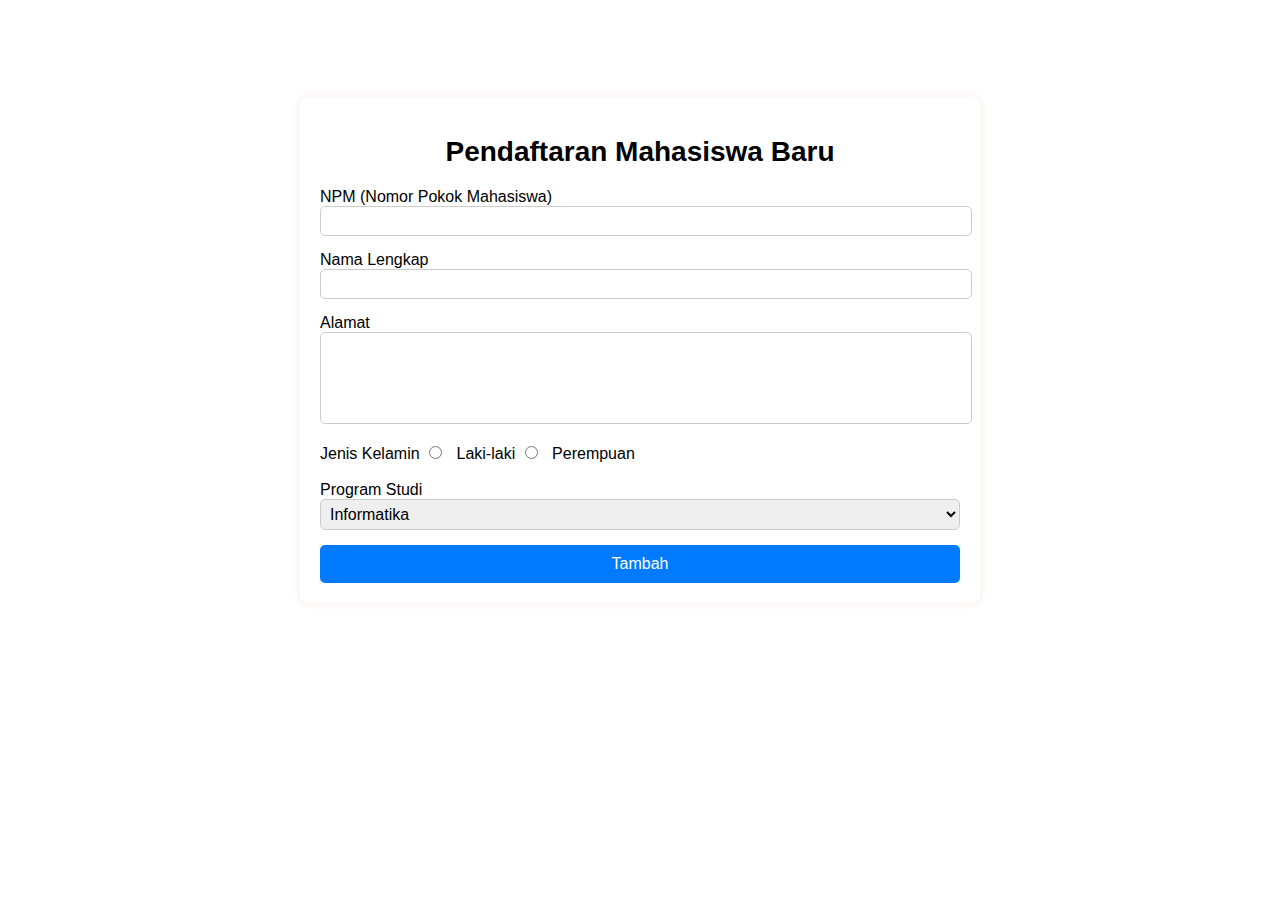
<file: Tugas 2_Aditya Pratama Putra/Form pendaftaran/index.html>
<!DOCTYPE html>
<html lang="id">
  <head>
    <meta charset="UTF-8" />
    <meta name="viewport" content="width=device-width, initial-scale=1.0" />
    <title>Pendaftaran Mahasiswa Baru</title>
    <link rel="stylesheet" href="Style.css" />
  </head>
  <body>
    <div class="container">
      <h1 class="main">Pendaftaran Mahasiswa Baru</h1>
      <form action="">
        <label for="npm">NPM (Nomor Pokok Mahasiswa)</label>
        <input type="text" id="npm" name="npm" required />

        <label for="nama">Nama Lengkap</label>
        <input type="text" id="nama" name="nama" required />

        <label for="alamat">Alamat</label>
        <textarea id="alamat" name="alamat" required></textarea>

        <label>Jenis Kelamin</label>
        <input type="radio" name="jenis_kelamin" value="Laki-laki" required />
        Laki-laki
        <input type="radio" name="jenis_kelamin" value="Perempuan" required />
        Perempuan
        <br /><br />
        <label for="prodi">Program Studi</label>
        <select id="prodi" name="prodi" required>
          <option value="Informatika">Informatika</option>
          <option value="Sistem Informasi">Sistem Informasi</option>
        </select>

        <button type="submit">Tambah</button>
      </form>
    </div>
  </body>
</html>
</file>
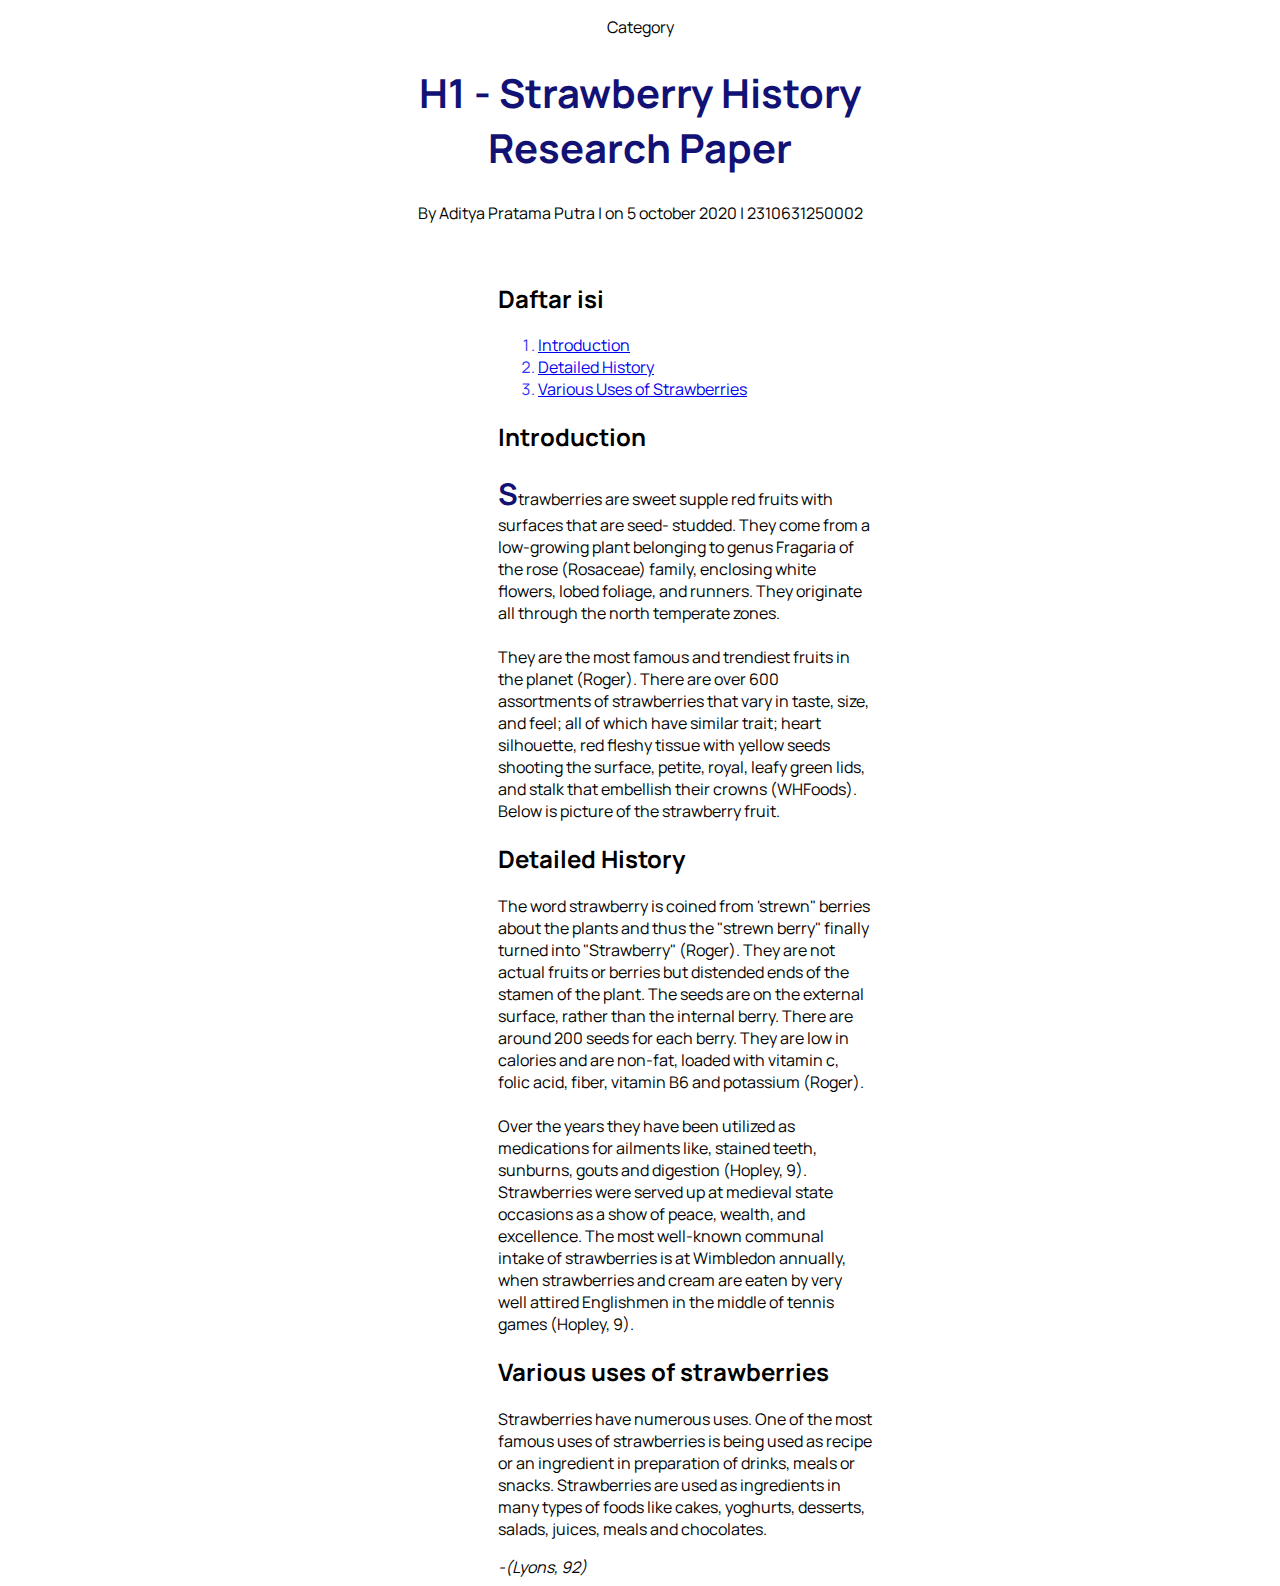
<file: Tugas 1_Aditya Pratama Putra/main.html>
<!DOCTYPE html>
<html lang="en">
<head>
    <meta charset="UTF-8">
    <meta name="viewport" content="width=device-width, initial-scale=1.0">
    <title>Tugas 1</title>
    <link rel="stylesheet" href="Style.css ">
</head>
<body>
    <p class="kategori">Category</p>
    <h1>H1 - Strawberry History<br>Research Paper </h1>
    <p class="nama">By Aditya Pratama Putra | on 5 october 2020 | 2310631250002</p>
<br>
    <div>
    <h2>Daftar isi</h2>
        <ol>
         <li class="ol"><a href="#Introduction">Introduction</a> </li>
         <li class="ol"><a href="#Detailed_history">Detailed History</a></li>
         <li class="ol"><a href="#Various">Various Uses of Strawberries</a></li>
        </ol>
    </div>
    <div class="intro">
        <h2 id="Introduction">Introduction</h2>
        <p class="isi"><b class="es">S</b>trawberries are sweet supple red fruits with surfaces that 
            are seed- studded. They come from a low-growing plant belonging to genus Fragaria of the 
            rose (Rosaceae) family, enclosing white flowers, lobed foliage, and runners. They originate 
            all through the north temperate zones.<br><br>They are the most famous and trendiest fruits 
            in the planet (Roger). There are over 600 assortments of strawberries that vary in taste, 
            size, and feel; all of which have similar trait; heart silhouette, red fleshy tissue with 
            yellow seeds shooting the surface, petite, royal, leafy green lids, and stalk that embellish 
            their crowns (WHFoods). Below is picture of the strawberry fruit.
            
            </p>
    </div>

    <div class="intro">
        <h2 id="Detailed_history">Detailed History</h2>
        <p class="isi">The word strawberry is coined from 'strewn" berries about the plants and thus 
            the "strewn berry" finally turned into "Strawberry" (Roger). They are not actual fruits 
            or berries but distended ends of the stamen of the plant. The seeds are on the external 
            surface, rather than the internal berry. There are around 200 seeds for each berry. They 
            are low in calories and are non-fat, loaded with vitamin c, folic acid, fiber, vitamin B6 
            and potassium (Roger).<br> <br> Over the years they have been utilized as medications for 
            ailments like, stained teeth, sunburns, gouts and digestion (Hopley, 9). Strawberries were 
            served up at medieval state occasions as a show of peace, wealth, and excellence. The most 
            well-known communal intake of strawberries is at Wimbledon annually, when strawberries and 
            cream are eaten by very well attired Englishmen in the middle of tennis games (Hopley, 9).
            </p>
    </div>

    <div class="intro">
        <h2 id="Various">Various uses of strawberries</h2>
        <p class="isi">Strawberries have numerous uses. One of the most famous uses of strawberries is 
            being used as recipe or an ingredient in preparation of drinks, meals or snacks. 
            Strawberries are used as ingredients in many types of foods like cakes, yoghurts, 
            desserts, salads, juices, meals and chocolates.
        </p>
        <cite>-(Lyons, 92)</cite>
    </div>



    
</body>
</html>
</file>
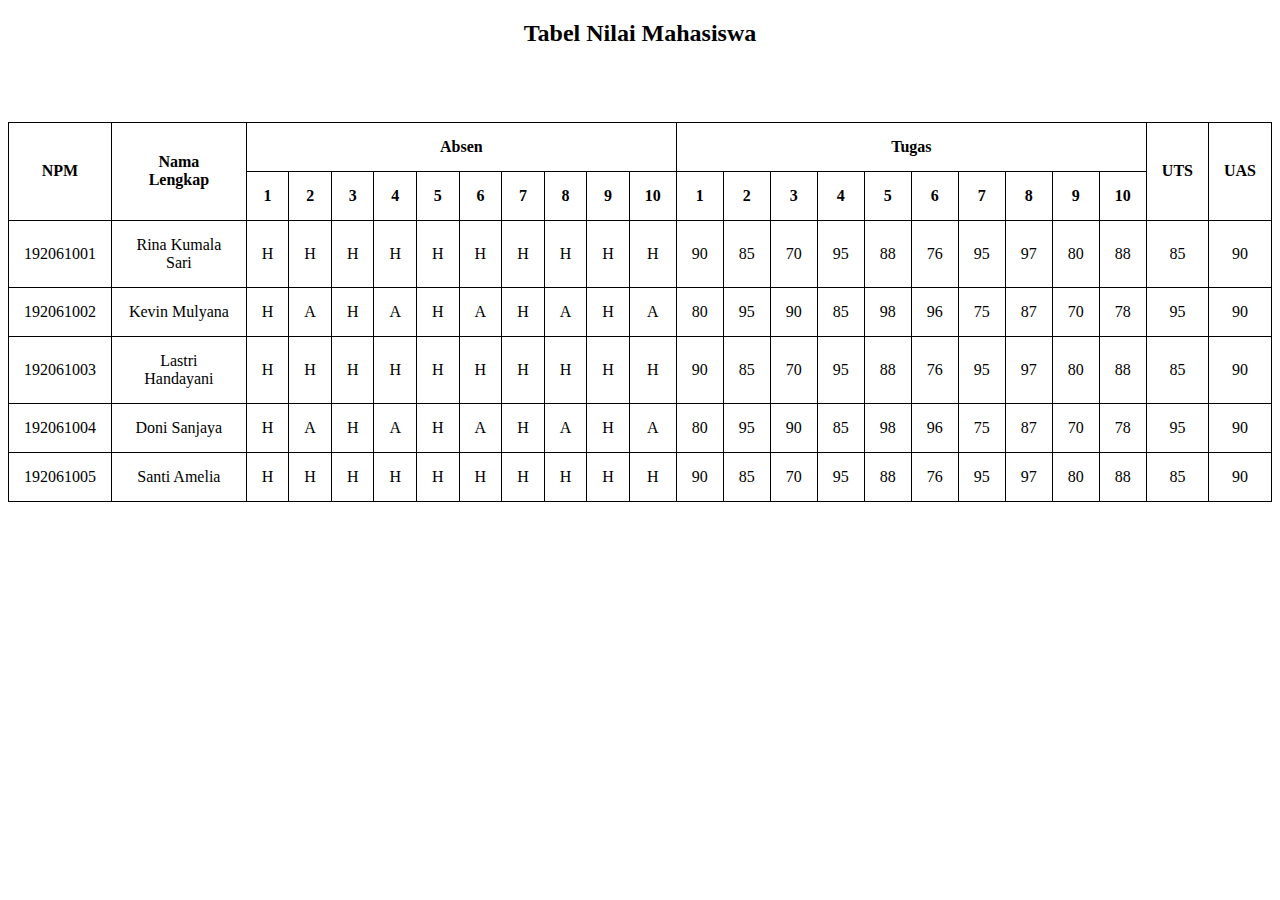
<file: Tugas 2_Aditya Pratama Putra/Tabel Nilai Mahasiswa/tabel.html>
<!DOCTYPE html>
<html lang="en">
  <head>
    <meta charset="UTF-8" />
    <meta name="viewport" content="width=device-width, initial-scale=1.0" />
    <title>Tabel</title>
    <link rel="stylesheet" href="Style2.css">
  </head>
  <body>
    <h2>Tabel Nilai Mahasiswa</h2>
    <table border="1">
      <tr>
          <tr>
            <th rowspan="2">NPM</th>
            <th rowspan="2">Nama Lengkap</th>
            <th colspan="10">Absen</th>
            <th colspan="10">Tugas</th>
            <th rowspan="2">UTS</th>
            <th rowspan="2">UAS</th>
          </tr>
          <tr>
            <th>1</th>
            <th>2</th>
            <th>3</th>
            <th>4</th>
            <th>5</th>
            <th>6</th>
            <th>7</th>
            <th>8</th>
            <th>9</th>
            <th>10</th>

            <th>1</th>
            <th>2</th>
            <th>3</th>
            <th>4</th>
            <th>5</th>
            <th>6</th>
            <th>7</th>
            <th>8</th>
            <th>9</th>
            <th>10</th>
          </tr>
      </tr>
      <tr>
        <td>192061001</td>
        <td>Rina Kumala Sari</td>
        <td>H</td><td>H</td><td>H</td><td>H</td><td>H</td><td>H</td><td>H</td><td>H</td><td>H</td><td>H</td>
        <td>90</td><td>85</td><td>70</td><td>95</td><td>88</td><td>76</td><td>95</td><td>97</td><td>80</td><td>88</td>
        <td>85</td><td>90</td>
    </tr>
    <tr>
        <td>192061002</td>
        <td>Kevin Mulyana</td>
        <td>H</td><td>A</td><td>H</td><td>A</td><td>H</td><td>A</td><td>H</td><td>A</td><td>H</td><td>A</td>
        <td>80</td><td>95</td><td>90</td><td>85</td><td>98</td><td>96</td><td>75</td><td>87</td><td>70</td><td>78</td>
        <td>95</td><td>90</td>
    </tr>
    <tr>
        <td>192061003</td>
        <td>Lastri Handayani</td>
        <td>H</td><td>H</td><td>H</td><td>H</td><td>H</td><td>H</td><td>H</td><td>H</td><td>H</td><td>H</td>
        <td>90</td><td>85</td><td>70</td><td>95</td><td>88</td><td>76</td><td>95</td><td>97</td><td>80</td><td>88</td>
        <td>85</td><td>90</td>
    </tr>
    <tr>
        <td>192061004</td>
        <td>Doni Sanjaya</td>
        <td>H</td><td>A</td><td>H</td><td>A</td><td>H</td><td>A</td><td>H</td><td>A</td><td>H</td><td>A</td>
        <td>80</td><td>95</td><td>90</td><td>85</td><td>98</td><td>96</td><td>75</td><td>87</td><td>70</td><td>78</td>
        <td>95</td><td>90</td>
    </tr>
    <tr>
        <td>192061005</td>
        <td>Santi Amelia</td>
        <td>H</td><td>H</td><td>H</td><td>H</td><td>H</td><td>H</td><td>H</td><td>H</td><td>H</td><td>H</td>
        <td>90</td><td>85</td><td>70</td><td>95</td><td>88</td><td>76</td><td>95</td><td>97</td><td>80</td><td>88</td>
        <td>85</td><td>90</td>
    </tr>
    </table>
  </body>
</html>
</file>
<file: Tugas 2_Aditya Pratama Putra/Form pendaftaran/Style.css>
body {
  font-family: Arial, sans-serif;
  background-color: #ffffff;
  display: flex;
  justify-content: center;
  align-items: center;
  height: 700px;
  margin: 0;
}

.container {
  width: 50%;
  background-color: #fff;
  padding: 20px;
  border-radius: 8px;
  box-shadow: 0px 0px 10px rgba(189, 44, 44, 0.1);
}

h1 {
  text-align: center;
  font-size: 28px;
  margin-bottom: 20px;
}

p {
  font-weight: bold;
  margin-bottom: 5px;
}

input[type="text"],
textarea,
select {
  width: 100%;
  padding: 5px;
  margin-bottom: 15px;
  border: 1px solid #ccc;
  border-radius: 5px;
  font-size: 16px;
}

textarea {
  resize: none;
  height: 80px;
}

input[type="radio"] {
  margin-right: 10px;
}

button {
  width: 100%;
  background-color: #007bff;
  color: white;
  border: none;
  padding: 10px;
  border-radius: 5px;
  font-size: 16px;
  cursor: pointer;
}

button:hover {
  background-color: #0056b3;
}
</file>
<file: Tugas 1_Aditya Pratama Putra/Style.css>
@import url('https://fonts.googleapis.com/css2?family=Manrope:wght@200..800&display=swap');
*{
    font-family: "Manrope", serif;
}
.kategori{
    text-align: center;
}
h1{
 text-align: center;
 font-size: 2.5rem;
 color:rgb(18, 18, 117);
}
.nama{
    text-align: center;

}
div{
    margin-left: 490px;
}
 .isi{
    margin-right: 400px;
 }

 .es{
    font-size: 30px;
    color:rgb(18, 18, 117);
 }

 .ol{
    color: rgb(51, 51, 243);
 }
</file>
<file: Tugas 2_Aditya Pratama Putra/Tabel Nilai Mahasiswa/Style2.css>
body {
  text-align: center;
}
table {
  width: 100%;
  border-collapse: collapse;
  margin-top: 75px;
}
th,
td {
  border: 1px solid;
  padding: 15px;
  text-align: center;
}

th {
  font-weight: bold;
}
</file>
